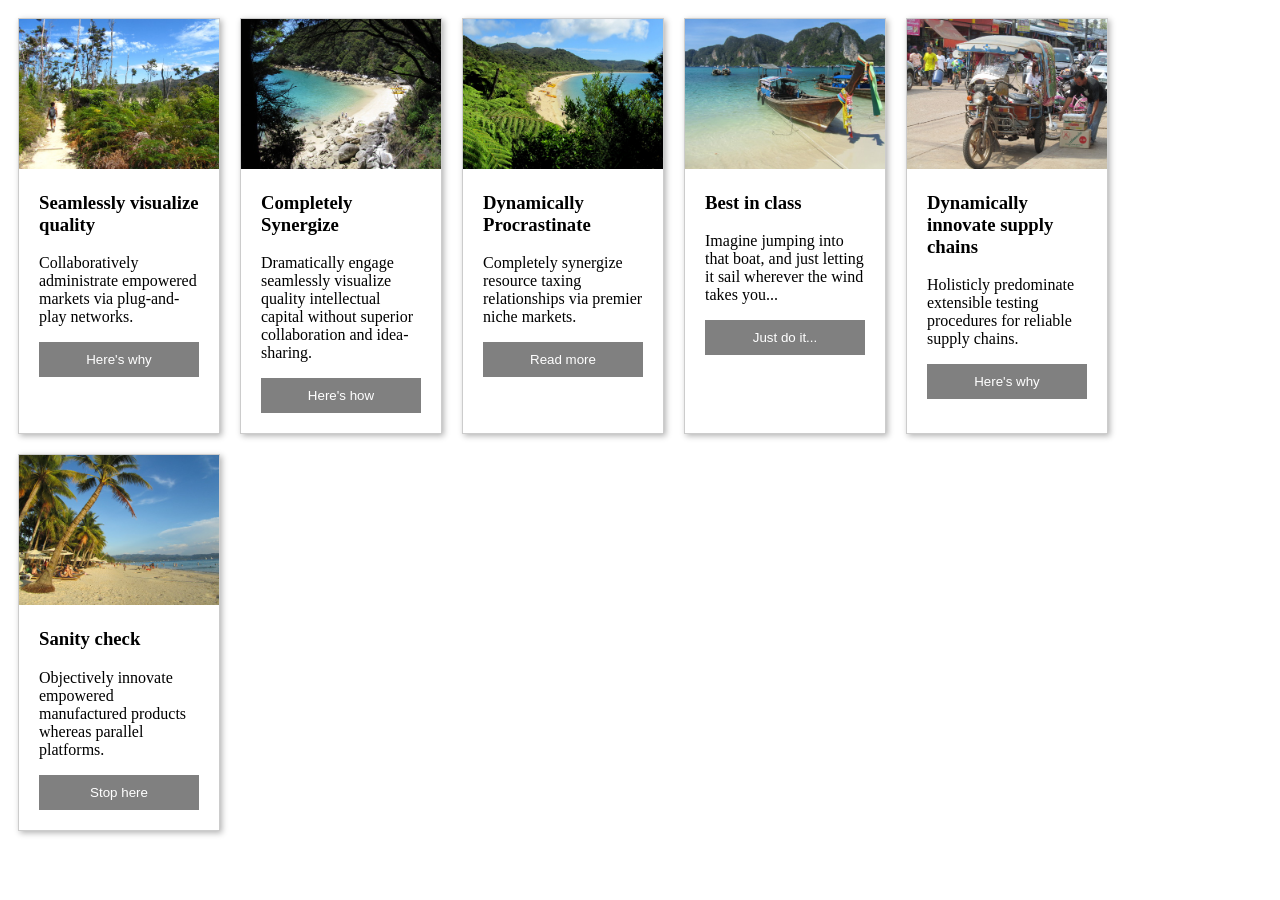
<file: Day_4-Html_Css_Flexbox/Card_Layouts/index.html>
<!doctype html>
<head>
    <title>Card Layout</title>
    <link rel="stylesheet" href="style.css">
</head>
<main class="cards">
  <article class="card">
    <img src="img1.jpg" alt="Sample photo">
    <div class="text">
      <h3>Seamlessly visualize quality</h3>
      <p>Collaboratively administrate empowered markets via plug-and-play networks.</p>
      <button>Here's why</button>
    </div>
  </article>
  <article class="card">
    <img src="img2.jpg" alt="Sample photo">
    <div class="text">
      <h3>Completely Synergize</h3>
      <p>Dramatically engage seamlessly visualize quality intellectual capital without superior collaboration and idea-sharing.</p>
      <button>Here's how</button>
    </div>
  </article>
  <article class="card">
    <img src="img3.jpg" alt="Sample photo">
    <div class="text">
      <h3>Dynamically Procrastinate</h3>
      <p>Completely synergize resource taxing relationships via premier niche markets.</p>
      <button>Read more</button>
    </div>
  </article>
  <article class="card">
    <img src="img4.jpg" alt="Sample photo">
    <div class="text">
      <h3>Best in class</h3>
      <p>Imagine jumping into that boat, and just letting it sail wherever the wind takes you...</p>
      <button>Just do it...</button>
    </div>
  </article>
  <article class="card">
    <img src="img5.jpg" alt="Sample photo">
    <div class="text">
      <h3>Dynamically innovate supply chains</h3>
      <p>Holisticly predominate extensible testing procedures for reliable supply chains.</p>
      <button>Here's why</button>
    </div>
  </article>
  <article class="card">
    <img src="img6.jpg" alt="Sample photo">
    <div class="text">
      <h3>Sanity check</h3>
      <p>Objectively innovate empowered manufactured products whereas parallel platforms.</p>
      <button>Stop here</button>
    </div>
  </article>
</main>
</file>
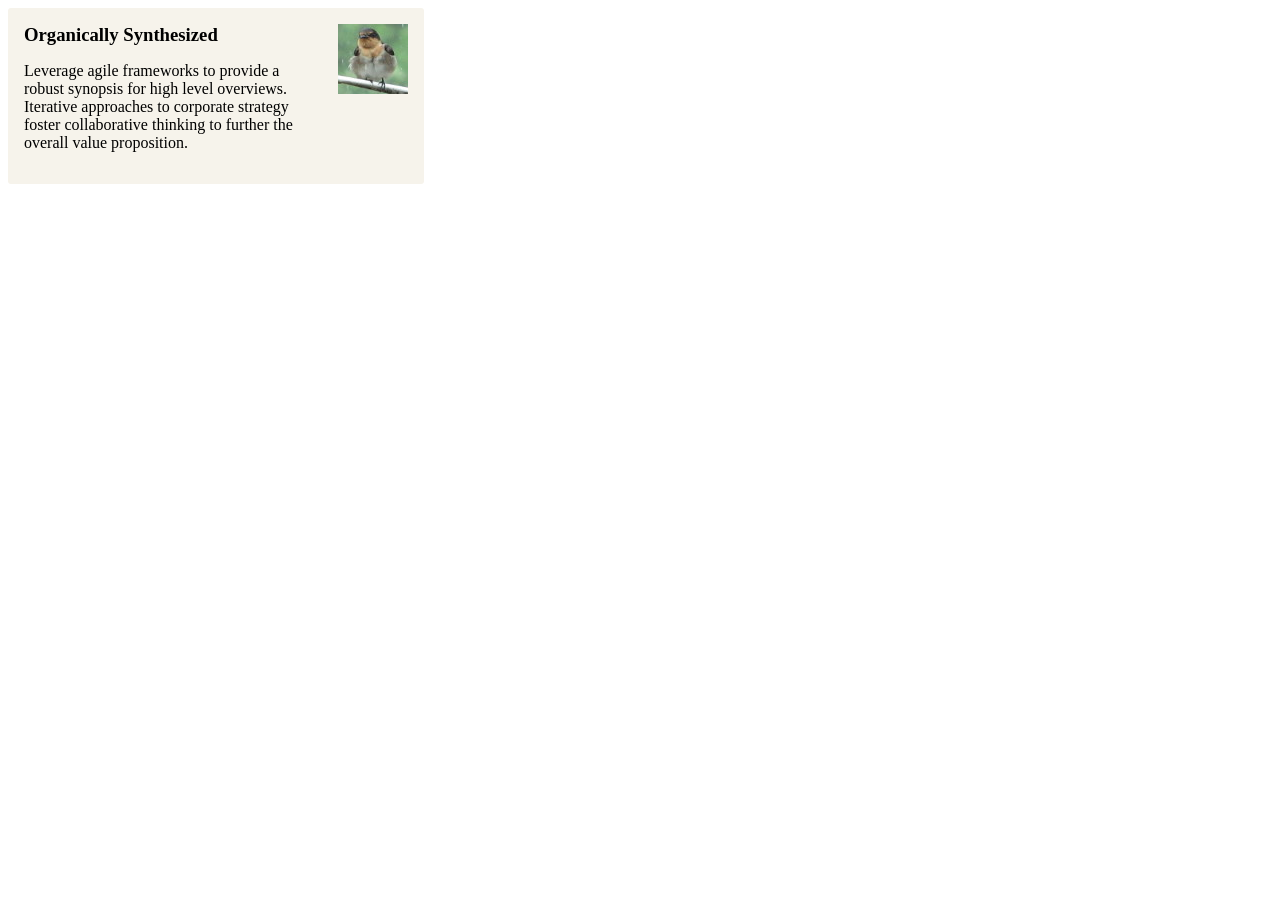
<file: Day_4-Html_Css_Flexbox/Media_Object_Layout/index.html>
<!doctype html>
<head>
    <title>Media Object Layout</title>
    <link rel="stylesheet" href="style.css">
</head>
<div class="media">
  <img class="media-object" src="img.jpg" alt="Sample photo">
  <div class="media-body">
    <h3 class="media-heading">Organically Synthesized</h3>
    <p>Leverage agile frameworks to provide a robust synopsis for high level overviews. Iterative approaches to corporate strategy foster collaborative thinking to further the overall value proposition.</p>
  </div>
</div>
</file>
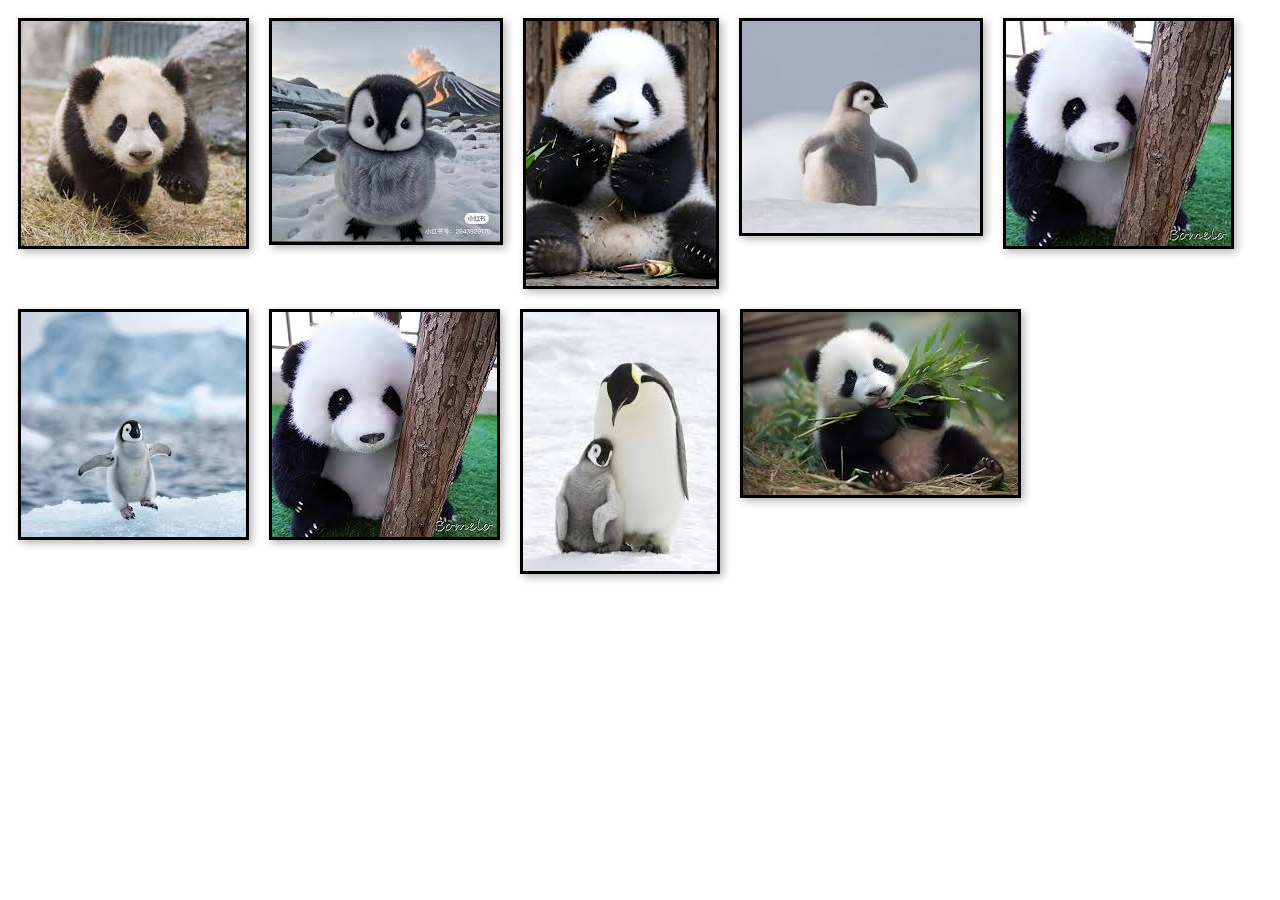
<file: Day_4-Html_Css_Flexbox/Photo_Gallery_Layout/index.html>
<!doctype html>
<title>Photo Gallery Layout</title>
<style>
  .cards {
    display: flex;
    flex-wrap: wrap;
    align-items: flex-start;
    flex-direction: row;
    max-height: 100vh;
  }
  .cards img {
    margin: 10px;
    border: 3px solid #000;
    box-shadow: 3px 3px 8px 0px rgba(0,0,0,0.3); 
    max-width: 23vw;
  }
</style>
<main class="cards">
  <img src="img1.jpeg" alt="Sample photo">
  <img src="img6.jpeg" alt="Sample photo">
  <img src="img2.jpeg" alt="Sample photo">
  <img src="img7.jpeg" alt="Sample photo">
  <img src="img3.jpeg" alt="Sample photo">
  <img src="img8.jpeg" alt="Sample photo">
  <img src="img4.jpeg" alt="Sample photo">
  <img src="img9.jpeg" alt="Sample photo">
  <img src="img5.jpeg" alt="Sample photo">
</main>
</file>
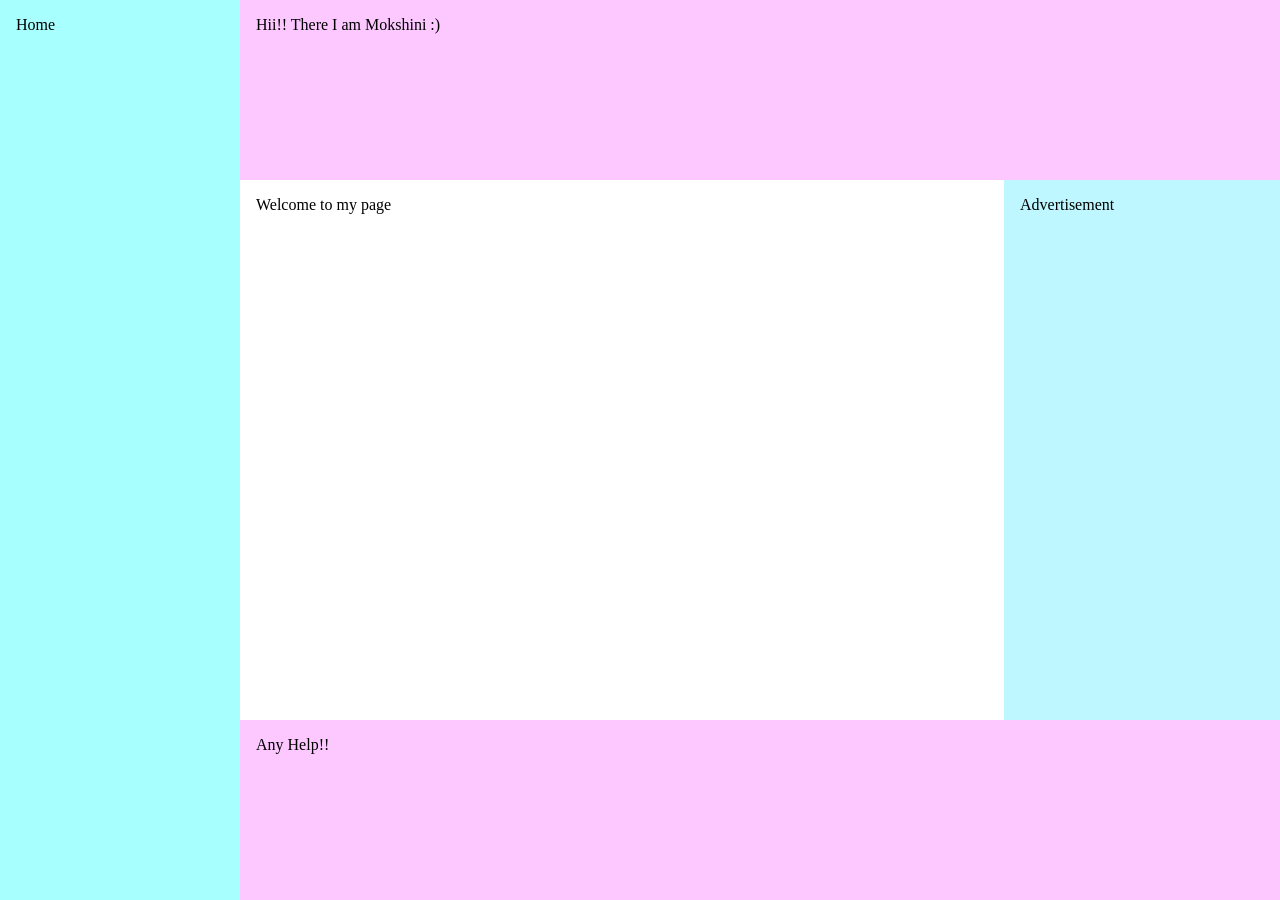
<file: Day_4-Html_Css_Flexbox/Website_Layouts/index.html>
<!doctype html>
<head>
    <title>Website Layout</title>
    <link rel="stylesheet" href="style.css">
</head>
<body>
  <nav class="col-1">Home</nav>
  <div class="col-2">
  	<header>Hii!! There I am Mokshini :)</header>
    <main class="content">
    <article>Welcome to my page</article>
    <aside>Advertisement</aside>
    </main>
  	<footer>Any Help!!</footer>
  </div>
</body>
</file>
<file: Day_4-Html_Css_Flexbox/Card_Layouts/style.css>
.cards {
    display: flex;
    flex-wrap: wrap;
    align-items: stretch;
  }
  .card {
    flex: 0 0 200px;
    margin: 10px;
    border: 1px solid #ccc;
    box-shadow: 2px 2px 6px 0px  rgba(0,0,0,0.3);
  } 
  .card img {
    max-width: 100%;
  }
  .card .text {
    padding: 0 20px 20px;
  }
  .card .text > button {
    background: gray;
    border: 0;
    color: white;
    padding: 10px;
    width: 100%;
    }
</file>
<file: Day_4-Html_Css_Flexbox/Media_Object_Layout/style.css>
.media {
    display: flex;
    align-items: flex-start;
    background: #F6F3EB;
    padding: 1em;
    border-radius: 3px;
    max-width: 24em;
  }
  .media-object {
    margin-left: 1em;
    order: 1;
  }
  .media-body {
    flex: 1;
  }
  .media-heading {
    margin: 0 0 .5em;
  }
</file>
<file: Day_4-Html_Css_Flexbox/Website_Layouts/style.css>
* {
    box-sizing: border-box; 
  }
  body {
    display: flex;
    min-height: 100vh;
    flex-direction: row;
    margin: 0;
  }
  .col-1 {
    background: #a7fffe;
    flex: 1;
  }
  .col-2 {
    display: flex;
    flex-direction: column;
    flex: 5;
  }
  .content {
    display: flex;
    flex-direction: row;
  }
  .content > article {
    flex: 3;
    min-height: 60vh;
  }
  .content > aside {
    background: rgb(190, 247, 255);
    flex: 1;
  }
  header, footer {
    background: rgb(252, 200, 255);
    height: 20vh;
  }
  header, footer, article, nav, aside {
    padding: 1em;
  }
</file>
